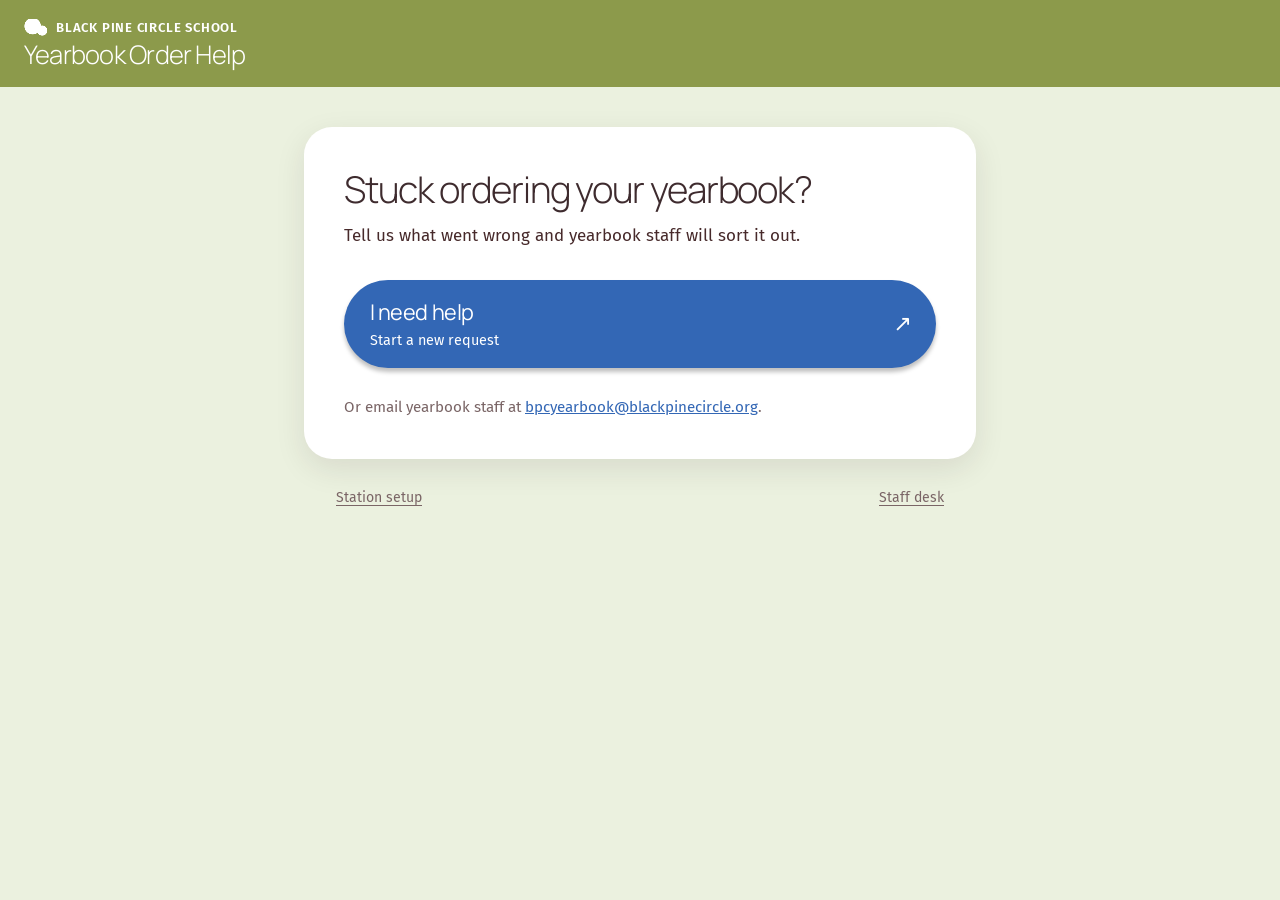
<file: index.html>
<!doctype html>
<html lang="en" data-role="station">
<head>
  <meta charset="utf-8">
  <meta name="viewport" content="width=device-width, initial-scale=1">
  <title>Yearbook Order Help</title>
  <link rel="preconnect" href="https://fonts.googleapis.com">
  <link rel="preconnect" href="https://fonts.gstatic.com" crossorigin>
  <link rel="stylesheet" href="https://fonts.googleapis.com/css2?family=Fira+Mono:wght@400;500&family=Fira+Sans:wght@400;500;600&family=Manrope:wght@300;400&display=swap">
  <link rel="stylesheet" href="styles.css?v=5">
</head>
<body class="station">
  <header class="mast">
    <div>
      <p class="kicker">Black Pine Circle School</p>
      <h1 id="title">Yearbook Order Help</h1>
    </div>
    <span id="syncPill" class="pill" hidden></span>
  </header>

  <main id="view" class="sheet"></main>

  <footer class="foot">
    <button id="setupBtn" class="linkish" type="button">Station setup</button>
    <a class="linkish" href="desk/">Staff desk</a>
  </footer>

  <dialog id="setupDlg">
    <form method="dialog" id="setupForm">
      <h2>Station setup</h2>
      <div id="setupBody"></div>
    </form>
  </dialog>

  <script src="js/config.js?v=5"></script>
  <script src="js/util.js?v=5"></script>
  <script src="js/store.js?v=5"></script>
  <script src="js/sync.js?v=5"></script>
  <script src="js/accounts.js?v=5"></script>
  <script src="js/station.js?v=5"></script>
</body>
</html>
</file>
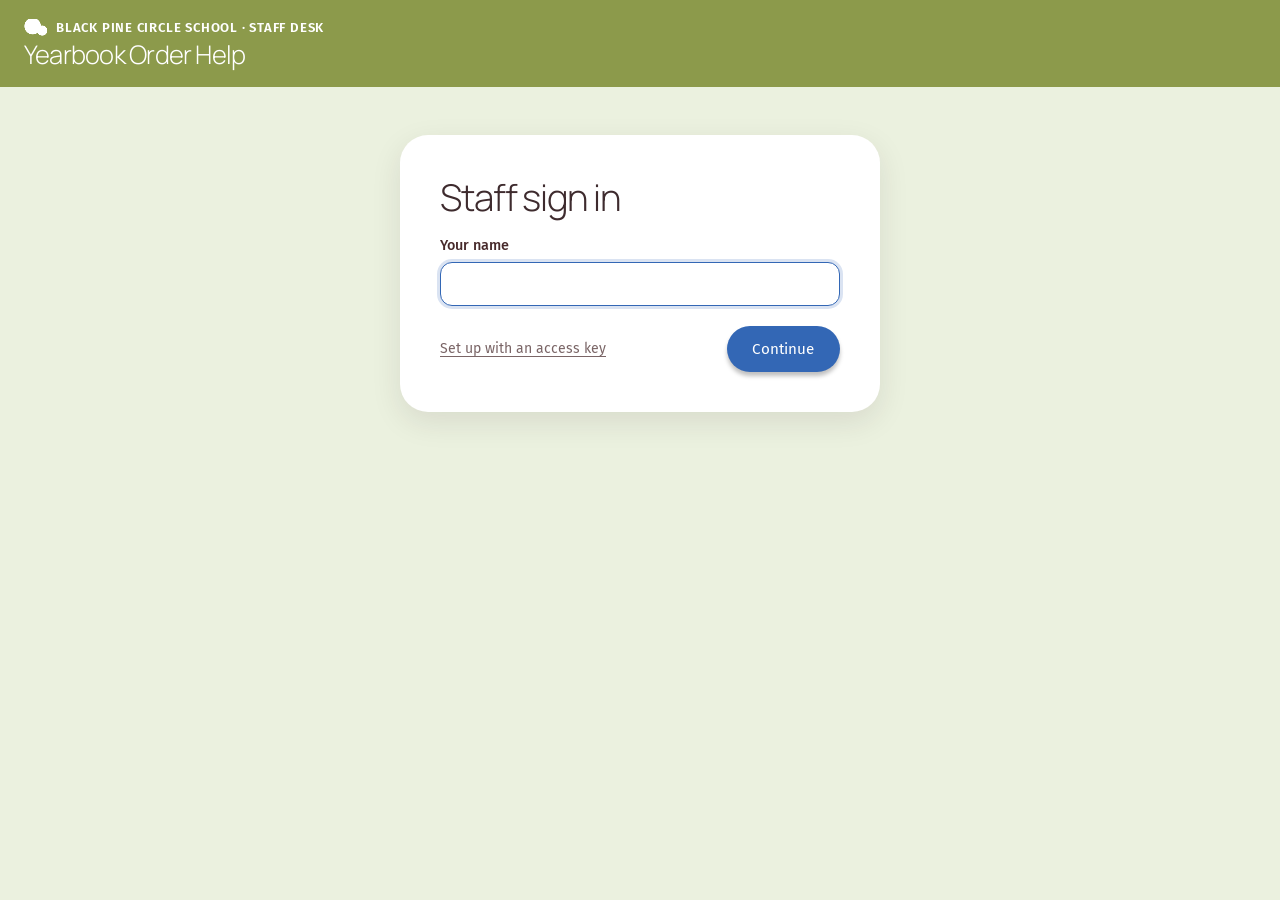
<file: desk/index.html>
<!doctype html>
<html lang="en" data-role="desk">
<head>
  <meta charset="utf-8">
  <meta name="viewport" content="width=device-width, initial-scale=1">
  <title>Yearbook Help — Staff Desk</title>
  <link rel="preconnect" href="https://fonts.googleapis.com">
  <link rel="preconnect" href="https://fonts.gstatic.com" crossorigin>
  <link rel="stylesheet" href="https://fonts.googleapis.com/css2?family=Fira+Mono:wght@400;500&family=Fira+Sans:wght@400;500;600&family=Manrope:wght@300;400&display=swap">
  <link rel="stylesheet" href="../styles.css?v=5">
</head>
<body class="desk">
  <header class="mast">
    <div>
      <p class="kicker">Black Pine Circle School · Staff desk</p>
      <h1>Yearbook Order Help</h1>
    </div>
    <div class="mast-tools">
      <span id="syncPill" class="pill" hidden></span>
      <button id="newBtn" class="primary" type="button">New ticket</button>
      <button id="settingsBtn" type="button">Settings</button>
      <button id="signOutBtn" type="button">Sign out</button>
    </div>
  </header>

  <p id="banner" class="banner" hidden></p>

  <main id="gate" class="gate" hidden><form id="gateForm" novalidate></form></main>

  <div class="bench">
    <section class="queue" aria-label="Tickets">
      <div id="tabs" class="tabs" role="tablist"></div>
      <input id="search" type="search" placeholder="Search name, code or details" aria-label="Search tickets">
      <ul id="list" class="list"></ul>
    </section>
    <section id="detail" class="detail" aria-live="polite"></section>
  </div>

  <dialog id="newDlg"><form id="newForm" method="dialog"></form></dialog>
  <dialog id="settingsDlg"><form id="settingsForm" method="dialog"></form></dialog>

  <script src="../js/config.js?v=5"></script>
  <script src="../js/util.js?v=5"></script>
  <script src="../js/store.js?v=5"></script>
  <script src="../js/sync.js?v=5"></script>
  <script src="../js/accounts.js?v=5"></script>
  <script src="../js/desk.js?v=5"></script>
</body>
</html>
</file>
<file: styles.css>
/* Yearbook Order Help — one stylesheet for the help station and the staff desk.
   The look follows blackpinecircle.org: pale sage page, plum-brown text, the olive
   header band, light Manrope headings over Fira Sans, and pill buttons in the
   school's blue and lime with a soft drop shadow. The colours are all here. */

:root {
  color-scheme: light;
  --page: #ebf1df;        /* pale sage page background */
  --card: #ffffff;
  --cream: #f3f0e5;
  --sand: #e3ddc8;
  --ink: #472a2b;         /* plum-brown body text */
  --ink-head: #3e2b2e;
  --ink-soft: #7a6566;
  --plum: #2e1c23;        /* the dark footer band */
  --olive: #8c9a4b;       /* header band */
  --olive-deep: #5f6b2c;
  --lime: #b8c86a;
  --blue: #3367b5;
  --blue-deep: #28549a;
  --red: #a8322a;
  --rule: #d5dcc3;
  --lift: 0 4px 4px rgba(0, 0, 0, 0.25);
  --soft: 0 10px 30px rgba(46, 28, 35, 0.10);
  --head: Manrope, "Avenir Next", system-ui, sans-serif;
  --body: "Fira Sans", "Segoe UI", system-ui, -apple-system, sans-serif;
  --mono: "Fira Mono", ui-monospace, "SF Mono", Menlo, Consolas, monospace;
}

* { box-sizing: border-box; }
html { -webkit-text-size-adjust: 100%; }
body {
  margin: 0;
  background: var(--page);
  color: var(--ink);
  font: 17px/1.5 var(--body);
}
h1, h2, h3, p { margin: 0; }
h1, h2 { font-family: var(--head); font-weight: 300; letter-spacing: -0.03em; color: var(--ink-head); }
h1 { font-size: 1.6rem; line-height: 1.15; }
h2 { font-size: 1.7rem; line-height: 1.2; }
h3 { font-family: var(--head); font-weight: 400; font-size: 1.15rem; letter-spacing: -0.01em; color: var(--ink-head); margin: 1.75rem 0 0.6rem; }
a { color: var(--blue); }
code { font-family: var(--mono); font-size: 0.9em; }
[hidden] { display: none !important; }

.meta { font-size: 0.82rem; color: var(--ink-soft); }
.kicker { font-size: 0.82rem; font-weight: 600; text-transform: uppercase; letter-spacing: 0.06em; }

/* ---------- controls ---------- */

button, input, select, textarea { font: inherit; color: inherit; }
button {
  border: 0;
  background: var(--card);
  color: var(--ink);
  padding: 0.6rem 1.25rem;
  border-radius: 100px;
  box-shadow: var(--lift);
  font-size: 0.95rem;
  cursor: pointer;
  transition: transform 0.12s ease, box-shadow 0.12s ease, background 0.12s ease;
}
button:hover { transform: translateY(-1px); box-shadow: 0 6px 8px rgba(0, 0, 0, 0.22); }
button:active { transform: translateY(1px); box-shadow: 0 1px 2px rgba(0, 0, 0, 0.25); }
button:disabled { opacity: 0.5; cursor: default; transform: none; }
button.primary { background: var(--blue); color: #fff; }
button.primary:hover { background: var(--blue-deep); }
button.danger { color: var(--red); }
button.linkish, a.linkish, button.back {
  background: none; box-shadow: none; padding: 0.25rem 0; border-radius: 4px; transform: none;
  font-size: 0.88rem; color: var(--ink-soft); text-decoration: underline; text-underline-offset: 3px; cursor: pointer;
}
button.back { text-decoration: none; margin-bottom: 0.75rem; }
button.danger.linkish { color: var(--red); margin-top: 2rem; }
:focus-visible { outline: 3px solid var(--blue); outline-offset: 2px; }

label { display: block; font-size: 0.9rem; font-weight: 500; margin-top: 1rem; }
input:not([type=checkbox]), select, textarea {
  display: block; width: 100%; margin-top: 0.35rem;
  padding: 0.65rem 0.9rem;
  background: #fff; border: 1.5px solid var(--rule); border-radius: 12px;
  font-weight: 400;
}
input:focus, select:focus, textarea:focus { border-color: var(--blue); outline: none; box-shadow: 0 0 0 3px rgba(51, 103, 181, 0.18); }
input[type=checkbox] { accent-color: var(--blue); width: 1.05rem; height: 1.05rem; }
textarea { resize: vertical; }
label.check { display: flex; align-items: center; gap: 0.5rem; font-weight: 400; margin-top: 0; }
.row { display: grid; grid-template-columns: 1fr 1fr; gap: 0 1rem; }
.actions { display: flex; flex-wrap: wrap; gap: 0.7rem; justify-content: flex-end; align-items: center; margin-top: 1.25rem; }
.actions .check { margin-right: auto; }

.error { color: var(--red); font-weight: 500; margin-top: 0.8rem; }
.warn { font-size: 0.9rem; background: var(--cream); border-radius: 12px; padding: 0.65rem 0.95rem; margin-top: 1.2rem; }

/* ---------- header band ---------- */

.mast {
  display: flex; align-items: center; justify-content: space-between; gap: 1rem; flex-wrap: wrap;
  padding: 1.1rem 1.5rem;
  background: var(--olive);
  color: #fff;
}
.mast h1 { color: #fff; }
.mast .kicker { color: #fff; display: flex; align-items: center; gap: 0.5rem; margin-bottom: 0.15rem; }
/* The two overlapping circles from the school's mark. */
.mast .kicker::before {
  content: ""; width: 1.5rem; height: 1.1rem; flex: none;
  background: radial-gradient(circle at 36% 42%, #fff 0 0.5rem, transparent 0.53rem),
              radial-gradient(circle at 76% 68%, #fff 0 0.3rem, transparent 0.33rem);
}
.mast-tools { display: flex; align-items: center; gap: 0.7rem; flex-wrap: wrap; }
.mast button { background: transparent; color: #fff; box-shadow: inset 0 0 0 1.5px #fff; }
.mast button.primary { background: #fff; color: var(--ink); box-shadow: var(--lift); }
.mast :focus-visible { outline-color: #fff; }

.pill { font-size: 0.78rem; font-weight: 500; padding: 0.2rem 0.75rem; border-radius: 100px; background: var(--cream); color: var(--ink); white-space: nowrap; }
.pill-ok { background: #fff; color: var(--olive-deep); }
.pill-warn { background: var(--sand); }
.pill-error { background: #fff; color: var(--red); }

.status { font-size: 0.74rem; font-weight: 600; text-transform: uppercase; letter-spacing: 0.05em; padding: 0.12rem 0.6rem; border-radius: 100px; white-space: nowrap; }
.status-new { background: var(--lime); color: var(--plum); }
.status-working { background: var(--blue); color: #fff; }
.status-waiting { background: var(--sand); color: var(--ink); }
.status-resolved { background: var(--olive-deep); color: #fff; }

.code { font-family: var(--mono); font-weight: 500; letter-spacing: 0.04em; font-size: 0.85rem; }

/* ---------- help station ---------- */

.station .sheet {
  max-width: 42rem; margin: 2.5rem auto 1.5rem; padding: 2.5rem;
  background: var(--card); border-radius: 28px; box-shadow: var(--soft);
}
.lead { font-size: 2.3rem; }
.sub { margin-top: 0.75rem; }
.hint { margin-top: 1.75rem; font-size: 0.95rem; color: var(--ink-soft); }
.choices { display: grid; gap: 0.9rem; margin-top: 2rem; }
.choice {
  display: flex; flex-direction: column; align-items: flex-start; gap: 0.1rem; position: relative;
  padding: 1rem 3.5rem 1rem 1.6rem; text-align: left;
  background: var(--blue); color: #fff; font-size: 0.9rem;
}
.choice::after { content: "↗"; position: absolute; right: 1.5rem; top: 50%; transform: translateY(-50%); font-size: 1.4rem; }
.choice:hover { background: var(--blue-deep); }
.choice-alt, .choice-alt:hover { background: var(--lime); color: var(--plum); }
.choice-big { font-family: var(--head); font-size: 1.35rem; font-weight: 400; letter-spacing: -0.02em; }
.station form .primary { margin-top: 1.5rem; padding: 0.8rem 1.8rem; font-size: 1.05rem; }
.lookup { display: flex; gap: 0.75rem; align-items: flex-end; flex-wrap: wrap; }
.lookup label { flex: 1 1 12rem; margin-top: 0.75rem; }
.lookup .primary { margin-top: 0 !important; }
.code-input { font-family: var(--mono); font-size: 1.2rem; letter-spacing: 0.08em; text-transform: uppercase; }
.foot { max-width: 42rem; margin: 0 auto 2rem; padding: 0 2rem; display: flex; justify-content: space-between; }

/* The ticket: the site's blue-to-green wash on the code, details beside it. */
.stub { display: flex; margin: 1.75rem 0 1.25rem; border-radius: 22px; overflow: hidden; background: var(--cream); }
.stub-main {
  padding: 1.25rem 1.75rem; display: flex; flex-direction: column; justify-content: center;
  background: linear-gradient(200deg, var(--blue), #4d7f8d 70%, #5a8c7c); color: #fff;
}
.stub-main .meta { color: inherit; text-transform: uppercase; letter-spacing: 0.08em; font-weight: 500; }
.stub-code { font-family: var(--mono); font-weight: 500; font-size: 2.1rem; letter-spacing: 0.05em; line-height: 1.15; white-space: nowrap; }
.stub-side { padding: 1.25rem 1.5rem; display: flex; flex-direction: column; align-items: flex-start; gap: 0.4rem; justify-content: center; min-width: 0; }

/* ---------- notes (both pages) ---------- */

.notes { list-style: none; padding: 0; margin: 0; display: grid; gap: 0.6rem; }
.notes li { background: var(--cream); border-radius: 14px; padding: 0.7rem 1rem; }
.notes li.is-shared { background: #e3ebf7; }
.station .notes li { background: #e3ebf7; }
.notes p { white-space: pre-wrap; overflow-wrap: anywhere; }

/* ---------- staff desk ---------- */

.banner { padding: 0.6rem 1.5rem; background: var(--plum); color: var(--cream); font-size: 0.92rem; }
.bench { display: grid; grid-template-columns: minmax(19rem, 25rem) 1fr; align-items: start; gap: 1.5rem; max-width: 78rem; margin: 0 auto; padding: 1.5rem; }
.queue { min-width: 0; }
.tabs { display: flex; flex-wrap: wrap; gap: 0.4rem; }
.tabs button { padding: 0.3rem 0.85rem; font-size: 0.85rem; background: transparent; box-shadow: inset 0 0 0 1.5px var(--rule); }
.tabs button[aria-selected=true] { background: var(--ink); color: #fff; box-shadow: none; }
.count { font-family: var(--mono); opacity: 0.75; }
#search { margin: 0.9rem 0; border-radius: 100px; }
.list { list-style: none; margin: 0; padding: 0; display: grid; gap: 0.6rem; }
.row-btn {
  display: grid; gap: 0.25rem; width: 100%; text-align: left;
  padding: 0.85rem 1.1rem; border-radius: 18px; box-shadow: 0 1px 3px rgba(46, 28, 35, 0.12); font-size: 1rem;
}
.row-btn:hover { box-shadow: 0 4px 10px rgba(46, 28, 35, 0.16); }
.row-btn.is-on { box-shadow: 0 0 0 2.5px var(--blue), 0 4px 10px rgba(46, 28, 35, 0.16); }
.row-top, .row-bot { display: flex; align-items: center; gap: 0.5rem; min-width: 0; }
.row-top strong { font-weight: 500; overflow: hidden; text-overflow: ellipsis; white-space: nowrap; }
.row-top .meta, .row-bot .meta { margin-left: auto; white-space: nowrap; }
.row-mid { font-size: 0.9rem; color: var(--ink-soft); }
.flag { font-size: 0.7rem; font-weight: 600; text-transform: uppercase; letter-spacing: 0.05em; color: #fff; background: var(--red); padding: 0.05rem 0.55rem; border-radius: 100px; }
.empty { color: var(--ink-soft); padding: 1.5rem 0.25rem; }

.detail { padding: 2rem 2.25rem 2.5rem; min-width: 0; background: var(--card); border-radius: 28px; box-shadow: var(--soft); }
.detail > .empty { padding: 1rem 0; }
.detail-head { display: flex; justify-content: space-between; align-items: flex-start; gap: 1rem; }
.detail-head h2 { font-size: 2.1rem; margin: 0.5rem 0 0.2rem; overflow-wrap: anywhere; }
.detail-head .back { display: none; }
.code-big { font-size: 0.9rem; background: var(--lime); color: var(--plum); padding: 0.2rem 0.75rem; border-radius: 100px; }
.status-bar { display: flex; flex-wrap: wrap; gap: 0.25rem; margin-top: 1.5rem; padding: 0.25rem; background: var(--page); border-radius: 100px; width: fit-content; max-width: 100%; }
.status-btn { background: transparent; box-shadow: none; padding: 0.45rem 1rem; font-size: 0.9rem; flex: 1 1 auto; }
.status-btn:hover { background: #fff; box-shadow: none; transform: none; }
.status-btn.is-on, .status-btn.is-on:hover { background: var(--blue); color: #fff; box-shadow: var(--lift); }
.controls { display: flex; flex-wrap: wrap; align-items: flex-end; gap: 1.25rem; }
.controls select { min-width: 12rem; }
.controls .check { padding-bottom: 0.7rem; }
.ask { margin: 1.75rem 0 0; padding: 1.1rem 1.35rem; background: var(--page); border-radius: 18px; white-space: pre-wrap; overflow-wrap: anywhere; font-size: 1.08rem; }
.facts { display: grid; grid-template-columns: repeat(auto-fit, minmax(11rem, 1fr)); gap: 0.9rem 1.5rem; margin: 1.25rem 0 0; }
.facts dt { font-size: 0.78rem; text-transform: uppercase; letter-spacing: 0.06em; color: var(--ink-soft); }
.facts dd { margin: 0; overflow-wrap: anywhere; }
.note-form { margin-top: 1rem; }
.note-form .actions { margin-top: 0.7rem; }

/* ---------- dialogs ---------- */

dialog { border: 0; border-radius: 28px; box-shadow: 0 20px 60px rgba(46, 28, 35, 0.35); background: var(--card); color: var(--ink); padding: 2rem; width: min(34rem, calc(100vw - 2rem)); }
dialog::backdrop { background: rgba(46, 28, 35, 0.5); }
dialog p { margin-top: 0.7rem; }

/* ---------- small screens ---------- */

@media (max-width: 760px) {
  .mast { padding: 1rem; }
  .station .sheet { margin: 1rem; padding: 1.5rem; border-radius: 22px; }
  .foot { padding: 0 1.5rem; }
  .lead { font-size: 1.8rem; }
  .row { grid-template-columns: 1fr; }
  .stub { flex-direction: column; }
  .bench { grid-template-columns: 1fr; padding: 1rem; }
  .detail { display: none; padding: 1.5rem; border-radius: 22px; }
  .detail-head h2 { font-size: 1.7rem; }
  .has-selection .queue { display: none; }
  .has-selection .detail { display: block; }
  .detail-head .back { display: block; white-space: nowrap; }
  .status-bar { border-radius: 22px; }
}

@media (prefers-reduced-motion: reduce) { button { transition: none; } }

.mail-line { margin-top: 1rem; }
.mail-line .linkish { color: var(--blue); font-size: 0.95rem; }

/* ---------- staff sign in ---------- */

.gate { max-width: 30rem; margin: 3rem auto; padding: 2.5rem; background: var(--card); border-radius: 28px; box-shadow: var(--soft); }
.gate .actions { justify-content: space-between; }
.gate .actions .primary { margin-left: auto; padding: 0.7rem 1.6rem; }
.locked .bench, .locked .banner, .locked .mast-tools { display: none; }
.accts { list-style: none; padding: 0; margin: 0.6rem 0 0; display: grid; gap: 0.25rem; font-size: 0.95rem; }
.accts strong { font-weight: 500; }
.accts .linkish { margin-left: 0.4rem; }
@media (max-width: 760px) { .gate { margin: 1rem; padding: 1.5rem; border-radius: 22px; } }
</file>
